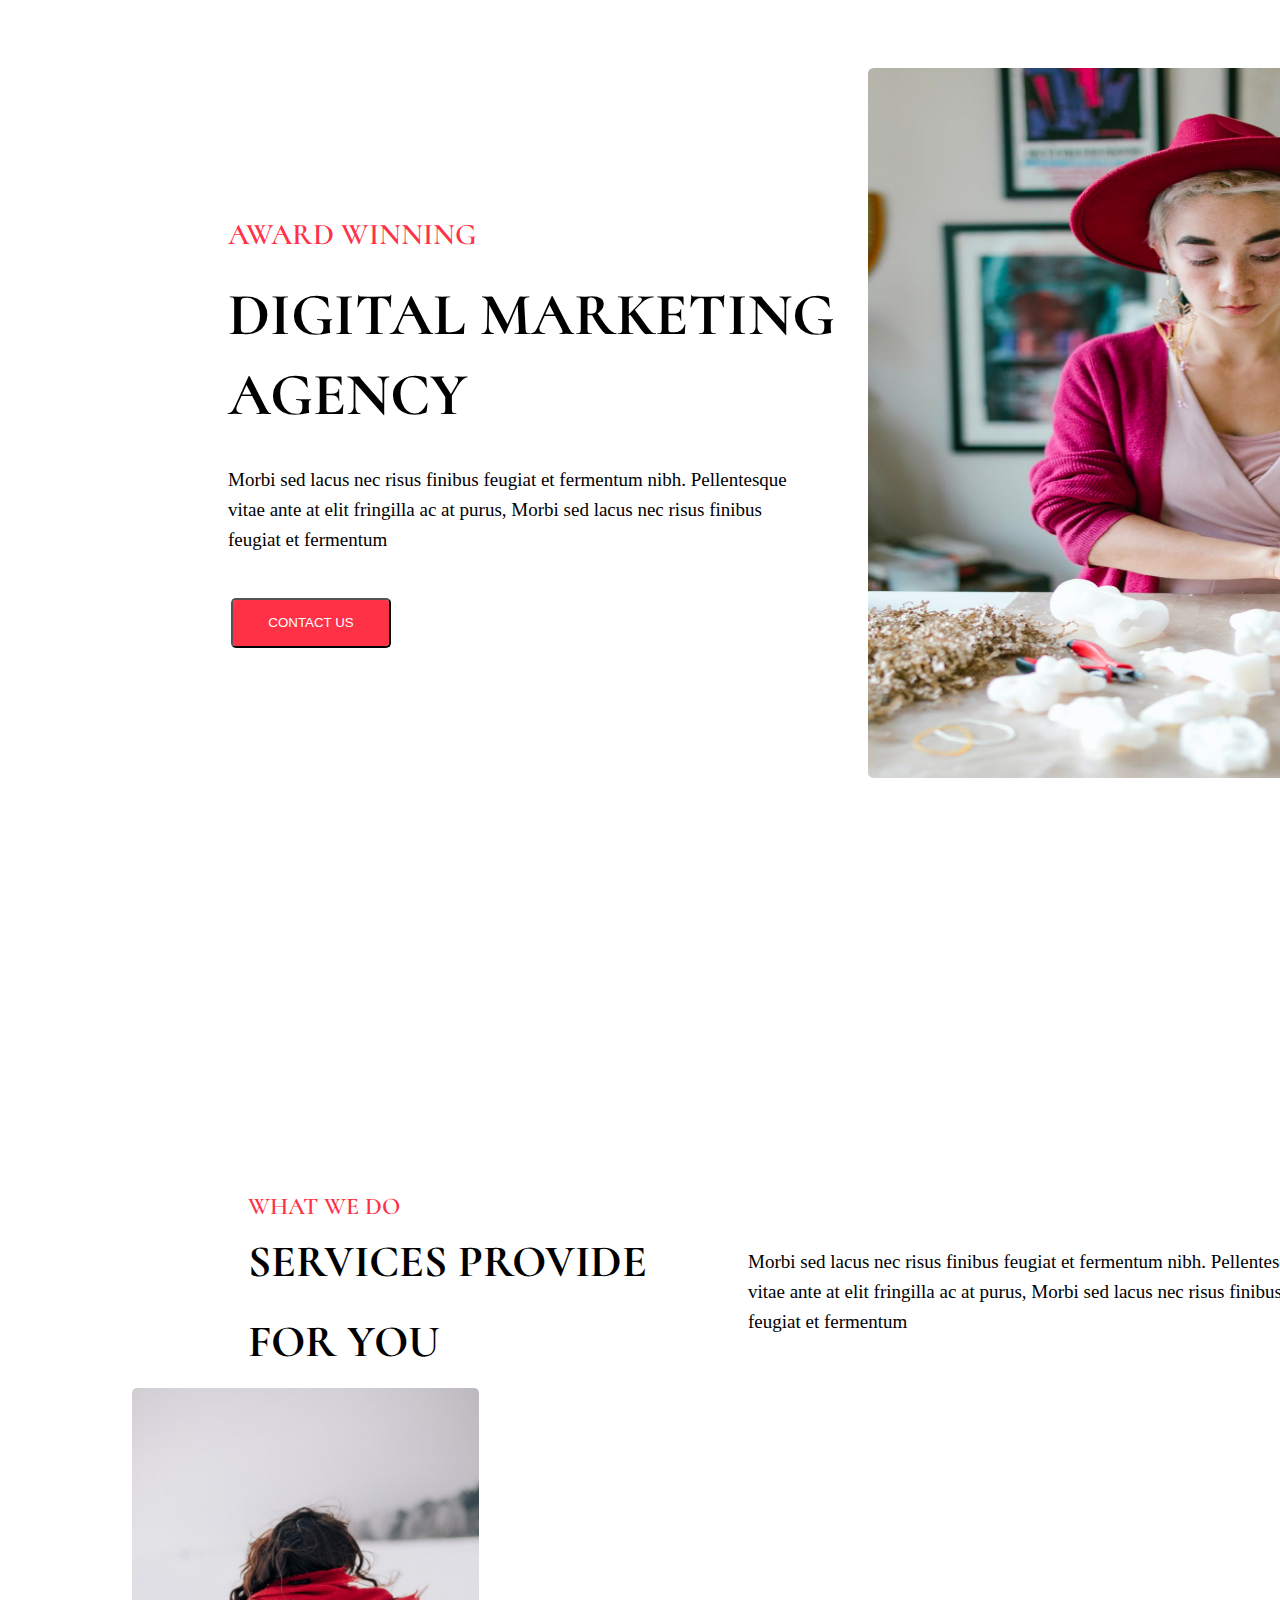
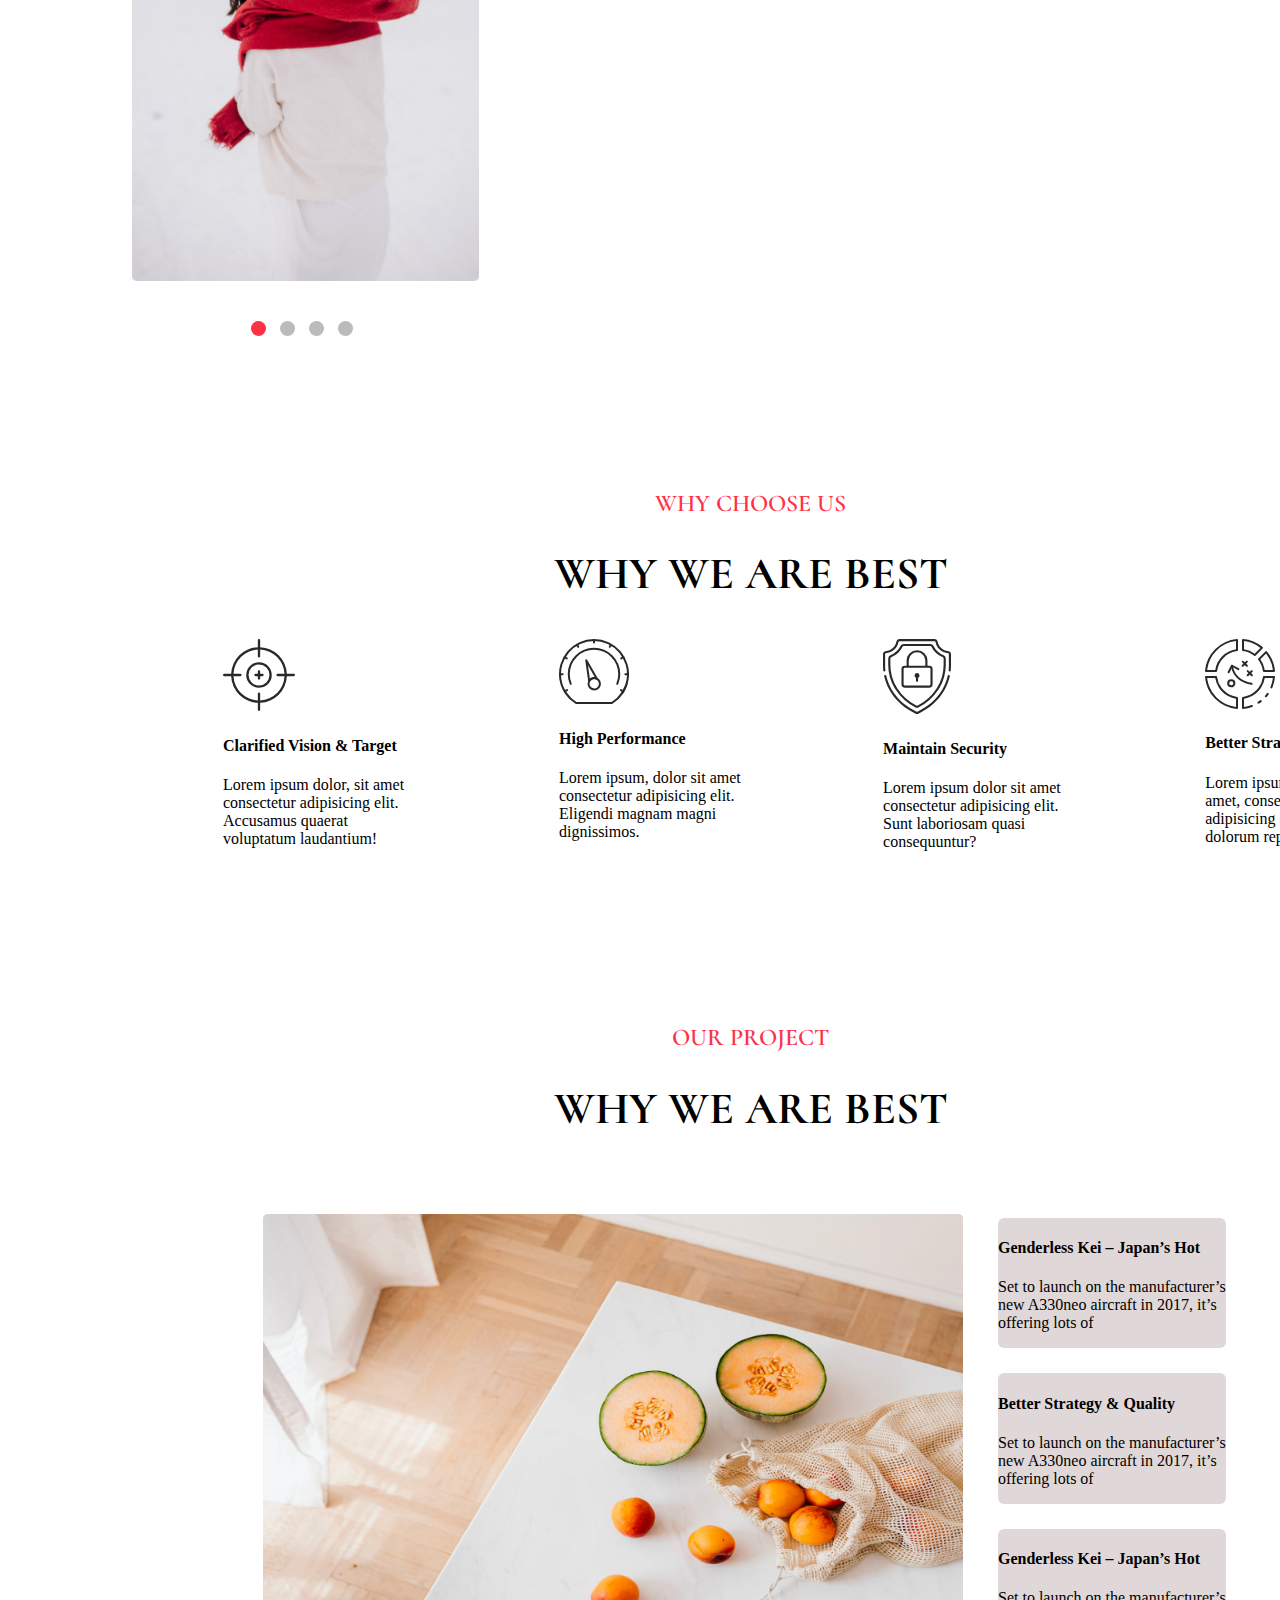
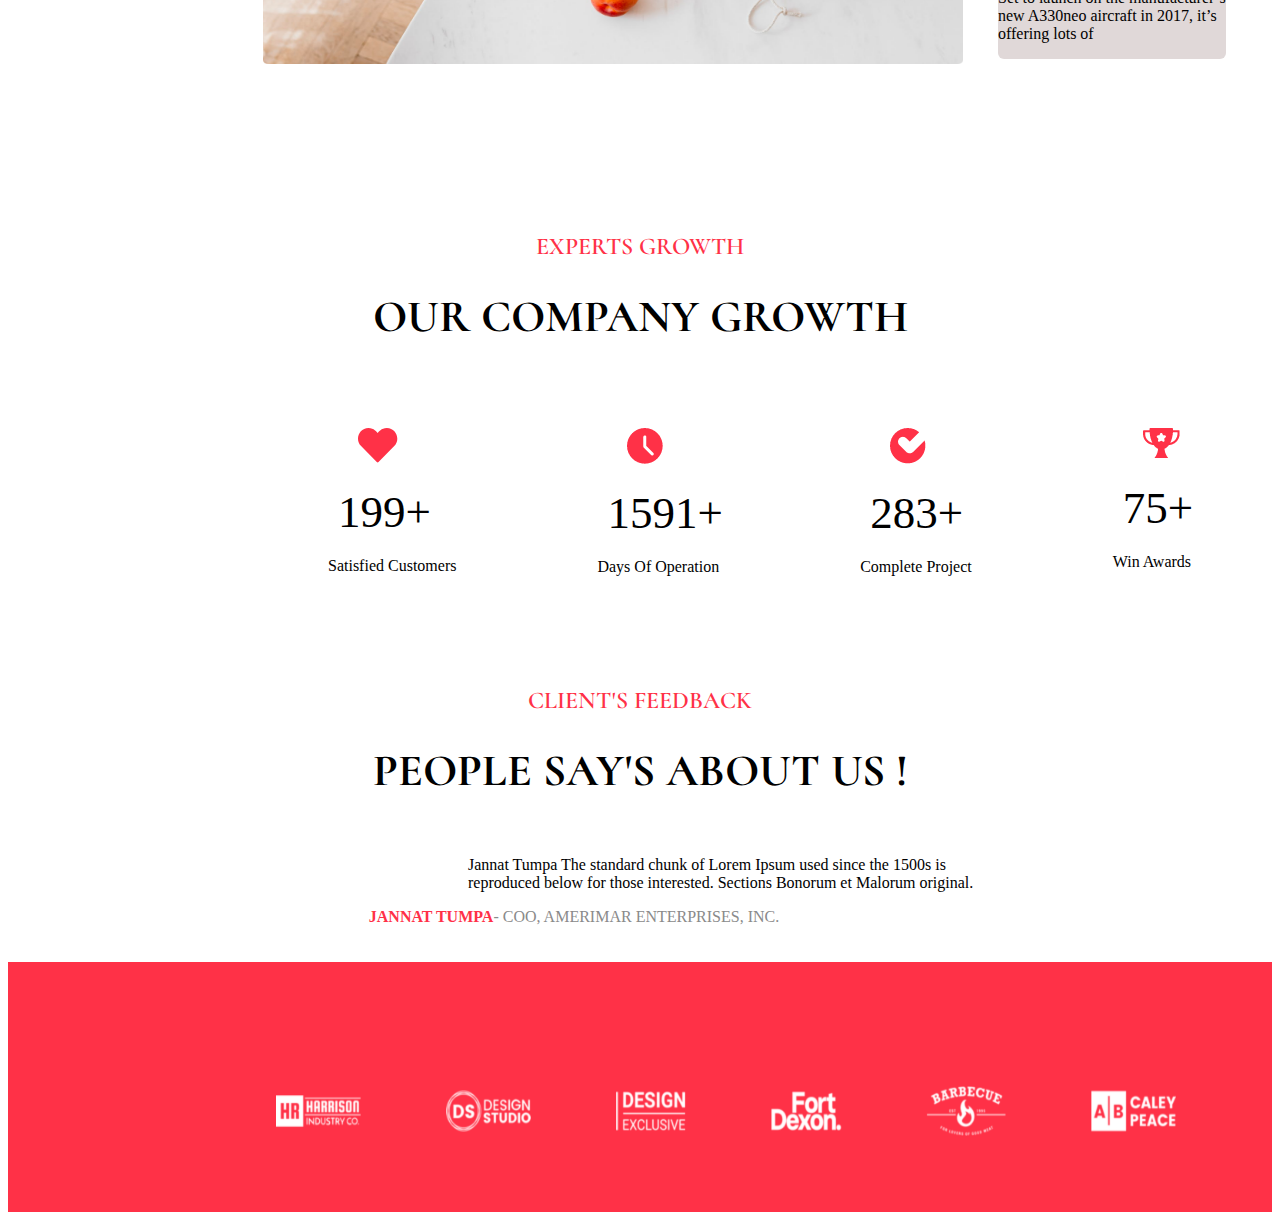
<file: index.html>
<!DOCTYPE html>
<html lang="en">
<head>
    <meta charset="UTF-8">
    <meta name="viewport" content="width=device-width, initial-scale=1.0">
    <title>assignment</title>
    <link rel="icon" type="image/x-icon" href="icons/favicon.png">
    <link href='https://fonts.googleapis.com/css?family=Cormorant SC' rel='stylesheet'>
    <link rel="stylesheet" href="style.css">
</head>
<body>
    <div class="main">
        <p class="aw">Award winning</p>
        <h1 class="digi">Digital Marketing Agency</h1>
        <p class="pa">Morbi sed lacus nec risus finibus feugiat et fermentum nibh. Pellentesque vitae ante at elit fringilla ac at purus, Morbi sed lacus nec risus finibus feugiat et fermentum</p>
        <img src="icons/hero@2x.png" alt="" class="i1">
        <button class="b" type="submit" onclick="openPopup()">Contact Us</button>
        <div class="popup" id="popup">

            <form  action="https://getform.io/f/navvngna" method="POST">
                 <span><h3> Talk to us</h3></span>
                 <div class="inputbox">
                   <input type="email" class="form__input"  id="email" required="required">
                   <span>Work email*</span>
                 </div>

                 <div class="inputbox1">
                    <input type="text" class="form__input"  id="name" required="required">
                    <span>First name*</span>
                  </div>
                 <div class="inputbox1">
                    <input type="text" class="form__input"  id="name" required="required">
                    <span>Last name*</span>
                 </div>
                  <div class="cbox">
                    <input type="checkbox" class="forminput"  id="checkbox" required="required">
                    <span>I agree to Fyle's terms and conditions and provide consent to send me communication.</span>
                  </div>
                
                <button type="submit"  onclick="closePopup()">Contact Us</button>
                <button class="closebtn" onclick="closePopup()">×</button>
            </form>
        </div>

    </div>
   
    <div class="m2">
        <p class="aw2">what we do</p>
        <h1 class="digi2">Services provide for you</h1>
        <p class="pa2">Morbi sed lacus nec risus finibus feugiat et fermentum nibh. Pellentesque vitae ante at elit fringilla ac at purus, Morbi sed lacus nec risus finibus feugiat et fermentum</p>

    </div>
    <div class="slider">
        <div class="slides">
            <div class="slide" onmouseover="showOverlay(this)" onmouseout="hideOverlay(this)">
                <img src="icons/1@2x.png" alt="Image 1">
                <div class="overlay">
                    <div class="text">
                        <img src="icons/icon.svg" style="height: 30px;">
                        <h3>WEB DEVELOPMENT</h3>
                        <p>Morbi sed lacus nec risus finibus feugiat et fermentum nibh. Pellentesque vitae ante at elit fringilla ac et purus.</p>
                        <a href="https://fylehq.com" target="_blank">READ MORE &#x2192</a>
                    </div>
                </div>
            </div>
            <div class="slide" onmouseover="showOverlay(this)" onmouseout="hideOverlay(this)">
                <img src="icons/2@2x.png" alt="Image 2">
                <div class="overlay">
                    <div class="text">
                        <img src="icons/icon.svg" style="height: 30px;">
                        <h3>WEB DEVELOPMENT</h3>
                        <p>Morbi sed lacus nec risus finibus feugiat et fermentum nibh. Pellentesque vitae ante at elit fringilla ac et purus.</p>
                        <a href="https://fylehq.com" target="_blank">READ MORE &#x2192</a>
                    </div>
                </div>
            </div>
            <div class="slide" onmouseover="showOverlay(this)" onmouseout="hideOverlay(this)">
                <img src="icons/3@2x.png" alt="Image 3">
                <div class="overlay">
                    <div class="text">
                        <img src="icons/icon.svg" style="height: 30px;">
                        <h3>WEB DEVELOPMENT</h3>
                        <p>Morbi sed lacus nec risus finibus feugiat et fermentum nibh. Pellentesque vitae ante at elit fringilla ac et purus.</p>
                        <a href="https://fylehq.com" target="_blank">READ MORE &#x2192</a>
                    </div>
                </div>
            </div>
            <div class="slide" onmouseover="showOverlay(this)" onmouseout="hideOverlay(this)">
                <img src="icons/hero@2x.png" alt="Image 4">
                <div class="overlay">
                    <div class="text">
                        <img src="icons/icon.svg" style="height: 30px;">
                        <h3>WEB DEVELOPMENT</h3>
                        <p>Morbi sed lacus nec risus finibus feugiat et fermentum nibh. Pellentesque vitae ante at elit fringilla ac et purus.</p>
                        <a href="https://fylehq.com" target="_blank">READ MORE &#x2192</a>
                    </div>
                </div>
            </div>
        </div>
    </div>
    <div class="dots">
        <span class="dot" onclick="currentSlide(1)"></span>
        <span class="dot" onclick="currentSlide(2)"></span>
        <span class="dot" onclick="currentSlide(3)"></span>
        <span class="dot" onclick="currentSlide(4)"></span>
    </div>
    <div class="m3">
        <p class="aw3">why choose us</p>
        <h1 class="digi3">why we are best</h1>
        <div class="mtext1">
            <div><img src="icons/1.svg" style="size: 30px;">
                <h4>Clarified Vision & Target</h4>
                <p>Lorem ipsum dolor, sit amet consectetur adipisicing elit. Accusamus quaerat voluptatum laudantium!</p>
            </div>
            <div><img src="icons/2.svg" style="size: 30px;">
                <h4>High Performance</h4>
                <p>Lorem ipsum, dolor sit amet consectetur adipisicing elit. Eligendi magnam magni dignissimos.</p>
            </div>
            <div><img src="icons/3.svg" style="size: 30px;">
                <h4>Maintain Security</h4>
                <p>Lorem ipsum dolor sit amet consectetur adipisicing elit. Sunt laboriosam quasi consequuntur?</p>
            </div>
            <div><img src="icons/4.svg" style="size: 30px;">
                <h4>Better Strategy & Quality</h4>
                <p>Lorem ipsum dolor sit amet, consectetur adipisicing elit. Deleniti dolorum repellat eligendi?</p>
            </div>
        </div>
        <div class="m3">
            <p class="aw3">our project</p>
            <h1 class="digi3">why we are best</h1>
        </div>
        
            <div class="pic">
                <img id="bannerimg" src="icons/image@2x.png" alt="">
            </div>
            
            <div class="hov" >
                <div class="flexb" onclick="changeimg('icons/2.png')">
                    <h4>Genderless Kei – Japan’s Hot</h4>
                    <p>Set to launch on the manufacturer’s new A330neo aircraft in 2017, it’s offering lots of</p>
                </div>
                <div class="flexb" onclick="changeimg('icons/image@2x.png')">
                    <h4>Better Strategy & Quality</h4>
                    <p>Set to launch on the manufacturer’s new A330neo aircraft in 2017, it’s offering lots of</p>
                
                </div>
                <div class="flexb" onclick="changeimg('icons/3.png')"><h4>Genderless Kei – Japan’s Hot</h4>
                    <p>Set to launch on the manufacturer’s new A330neo aircraft in 2017, it’s offering lots of</p></div>
            </div>
        
        </div>
        <div class="m4">
            <p class="aw4">experts growth</p>
            <h1 class="digi4">our company growth</h1>
        <div class="bx">
            <div><img src="icons/heart (2).png" alt="" style="size: 20px;"><h1>199+</h1>
            <p>Satisfied Customers</p></div>
            <div><img src="icons/clock (3).png" alt="" style="size: 20px;"><h1>1591+</h1><p>Days Of Operation</p></div>
            <div><img src="icons/Path 4402.png" alt="" style="size: 20px;"><h1>283+</h1><p>Complete Project</p></div>
            <div><img src="icons/Path 4406.png" alt="" style="size: 20px;"><h1>75+</h1><p>Win Awards</p></div>
        </div>

        <div class="m4">
            <p class="aw4">client's feedback</p>
            <h1 class="digi4">people say's about us !</h1>
            <p style="  top: -20px; width: 537px;left: 460px;">Jannat Tumpa The standard chunk of Lorem Ipsum used since the 1500s is reproduced below for those interested. Sections Bonorum et Malorum original.</p>
            <p style="text-align: center;
            top: -20px;
            left: -66px;"><span style="color: #FF3147; font-weight: bold;">JANNAT TUMPA</span><span style="color: rgb(138, 138, 138);">- COO, AMERIMAR ENTERPRISES, INC.</span> </p> 
        </div>
        <div class="m5" style="background-color: #FF3147;;height: 250px;">
            <img src="icons/Group 500@2x.png" alt=""style="width: 900px;
            height: 50px;
            top: 124px;
            left: 268px;">
        </div>
    <script src="script.js"></script>
</body>
</html>
</file>
<file: style.css>
*{
    position: relative;
top: 0px;
left: 0px;

opacity: 1;
}

.main{
    width: 1245px;
    left: 220px;
    text-align: left;
    letter-spacing: 0px;
}
.aw{
    top: 150px;
    width: 251px;
    height: 30px;
    font: normal normal 600 30px/110px Cormorant SC;
    color: #FF3147;
    text-transform: uppercase;
    
}
.digi{
    top: 175px;
    width: 614px;
    height: 140px;
    font: normal normal bold 60px/80px Cormorant SC;
    color: #000000;
    text-transform: uppercase;
    
}
.b{
    top: -465px;
    width: 160px;
    left: -605px;
    height: 50px;
    color: #fff;
    background: #ff3147 0% 0% no-repeat padding-box;
    border-radius: 5px 5px;
    cursor: pointer;
    text-transform: uppercase;
    
}
.i1{
    top: -314px;
    left: 640px;
    width: 604px;
    height: 710px;
    background: transparent 0% 0% no-repeat padding-box;
    
}
.pa{
    
    top: 185px;
    width: 585px;
height: 83px;
font: normal normal normal 19px/30px Poppins;
color: #000000;

}
.popup{
    width: 500px;
    height: 350px;
    background-color: #fff;
    border-radius: 6px;
    box-shadow: 0px 2px 5px 5px rgba(0,0,0,0.1);
    position: absolute;
    top: -465px;
    left: 20%;
    transform: translate(-80%,7%) scale(0.1);
    text-align: center;
    padding: 0 30px 30px;
    visibility: hidden;
    transition: transform 0.4s, top 0.4s;

}
.open-popup{
    visibility: visible;
    top: 35%;
    transform: translate(-10%,-50%) scale(1);

}
.popup .inputbox{
    position: relative;
    width: 100%;
    margin-top: 20px;
    
}
.popup .inputbox1{
    position: relative;
    width: 49%;
    left: -5px;
    margin-top: 20px;
    display: inline-block;
    
}

.popup .cbox{
    
    left: -30px;
    top: 40px;
    accent-color:#ff3147 ;
    
}
.popup .closebtn{
    
    left: 260px;
    top: -245px;
    width: 30px;
    height: 30px;
    accent-color:#ff3147 ;
    
}
.popup .inputbox input{
    width: 100%;
    padding: 5px 0;
    font-size: 16px;
    margin: 10px 0;
    border: none;
    border-bottom: 2px solid #666;
    outline: none;
    
}
.popup .inputbox1 input{
    width: 100%;
    padding: 5px 0;
    font-size: 16px;
    margin: 10px 0;
    border: none;
    border-bottom: 2px solid #666;
    outline: none;
    
}
.popup .inputbox span{
    position: absolute;
    left: 0;
    padding: 5px 0;
    font-size: 16px;
    margin: 10px 0;
    pointer-events: none;
    transition: 0.5s;
    color: #666;
    
}
.popup .inputbox1 span{
    position: absolute;
    left: 0;
    padding: 5px 0;
    font-size: 16px;
    margin: 10px 0;
    pointer-events: none;
    transition: 0.5s;
    color: #666;
    
}
.popup .inputbox input:focus ~ span,
.popup .inputbox input:valid ~ span,
.popup .inputbox1 input:focus ~ span,
.popup .inputbox1 input:valid ~ span
{
    
    color: #666;
    font-size: 16px;
    transform: translateY(-20px);


}
.popup h3{
    left: -10px;
    width: 100px;
    top: 10px;
}
.popup form{
    width: 500px;
}


.popup button{
    top: 80px;
    width: 480px;
    height: 40px;

    font-size: 16px;
    
    color: #fff;
    background: #FF3147 20% 20% no-repeat padding-box;
    border-radius: 5px 5px;
    cursor: pointer;

}
.m2{
    width: 1245px;
}
.aw2{
    top: 15px;
    width: 205px;
    left: 240px;
    height: 30px;
    font: normal normal 600 24px/110px Cormorant SC;
    color: #FF3147;
    text-transform: uppercase;
    
}
.digi2{
    top: 25px;
    width: 488px;
    height: 140px;
    left: 240px;
    font: normal normal bold 45px/80px Cormorant SC;
    color: #000000;
    text-transform: uppercase;
    
}
.m3{
    width: 1245px;
}
.aw3{
    top: 0px;
    text-align: center;
    width: auto;
    height: 30px;
    left:120px;
    font: normal normal 600 24px/110px Cormorant SC;
    color: #FF3147;
    text-transform: uppercase;
    
}
.digi3{
    top: 25px;
    text-align: center;
    width: auto;
    left: 120px;
    height: 140px;
    font: normal normal bold 45px/80px Cormorant SC;
    color: #000000;
    text-transform: uppercase;
    
}
.aw4{
    top: 0px;
    text-align: center;
    width: auto;
    height: 30px;
    left:0px;
    font: normal normal 600 24px/110px Cormorant SC;
    color: #FF3147;
    text-transform: uppercase;
    
}
.digi4{
    top: 25px;
    text-align: center;
    width: auto;
    left: 0px;
    height: 140px;
    font: normal normal bold 45px/80px Cormorant SC;
    color: #000000;
    text-transform: uppercase;
    
}
.mtext1{
    display: flex;
    flex-wrap: nowrap;
    height: 280px;
    width: 1160px;
    left: 215px;
    top: -40px;
    gap: 141px;
}
.mtext1 h4 p{
    left: 5px;
}


.bx{
    display: flex;
    flex-wrap:nowrap;
    height: 200px;
    width: 1160px;
    left: 305px;
    top: 6px;
    gap: 141px;
    cursor: pointer;
}
.bx div img{
    left: 45px;
}
.bx div h1{
    left: 25px;
    font: normal normal normal 45px/30px Poppins;
}
.bx div p{
    left: 15px;
    
}
.bx div:hover{
    top: 5px;
    width: 150px;
    height: 200px;
    background-color: #fff;
    border-radius: 6px;
    box-shadow: 2px 2px 5px 5px rgba(0,0,0,0.1);
    transition: transform 0.4s, top 0.4s;
}

.pic img{
    left: 255px;
    width: 700px;
    height: 450px;
}
 .hov{
    display: flex;
    flex-wrap: wrap;
    cursor: pointer;
    height: 100px;
    width: 228px;
    left: 990px;
    top: -450px;
    gap: 25px;
    
}


.flexb{
    border-radius: 6px;
    background: #e0d8d8;
    
}
.flexb:hover{
    background: #FF3147;
    color: #fff;
    
}
.hov h4 p{
    left: 5px;
}
.pa2{
    
    top: -120px;
    width: 567px;
    height: 83px;
    font: normal normal normal 19px / 30px Poppins;
    color: #000000;
    left: 740px;

}

.slider {
    position: relative;
    max-width: 347px;
    margin: auto;
}

.slides {
    display: flex;
    overflow: hidden;
    top: -81px;
    left: -335px;
    width: 347px;
    height: 497px;
}

.slide {
    position: relative;
    min-width: 100%;
    transition: transform 0.5s ease-in-out;
}

.slide img {
    width: 100%;
}

.overlay {
    position: absolute;
    top: 0;
    left: 0;
    right: 0;
    bottom: 0;
    background-color: rgba(255, 0, 0, 0.8);
    color: white;
    display: none;
    justify-content: center;
    align-items: center;
    text-align: center;
}

.overlay .text {
    padding: 20px;
}

.overlay .text h4 {
    margin-bottom: 10px;
}

.overlay .text p {
    margin-bottom: 20px;
}

.overlay .text a {
    background-color: white;
    color: red;
    padding: 10px 20px;
    text-decoration: none;
    border-radius: 5px;
}

.dots {
    text-align: left;
    padding: 20px;
    top: -65px;
    left: 218px;
}

.dot {
    height: 15px;
    width: 15px;
    margin: 0 5px;
    background-color: #bbb;
    border-radius: 50%;
    display: inline-block;
    transition: background-color 0.6s ease;
}
.text{
    font: normal normal normal 19px / 30px Poppins;
}
.active, .dot:hover {
    background-color: #ff3147;
}
</file>
